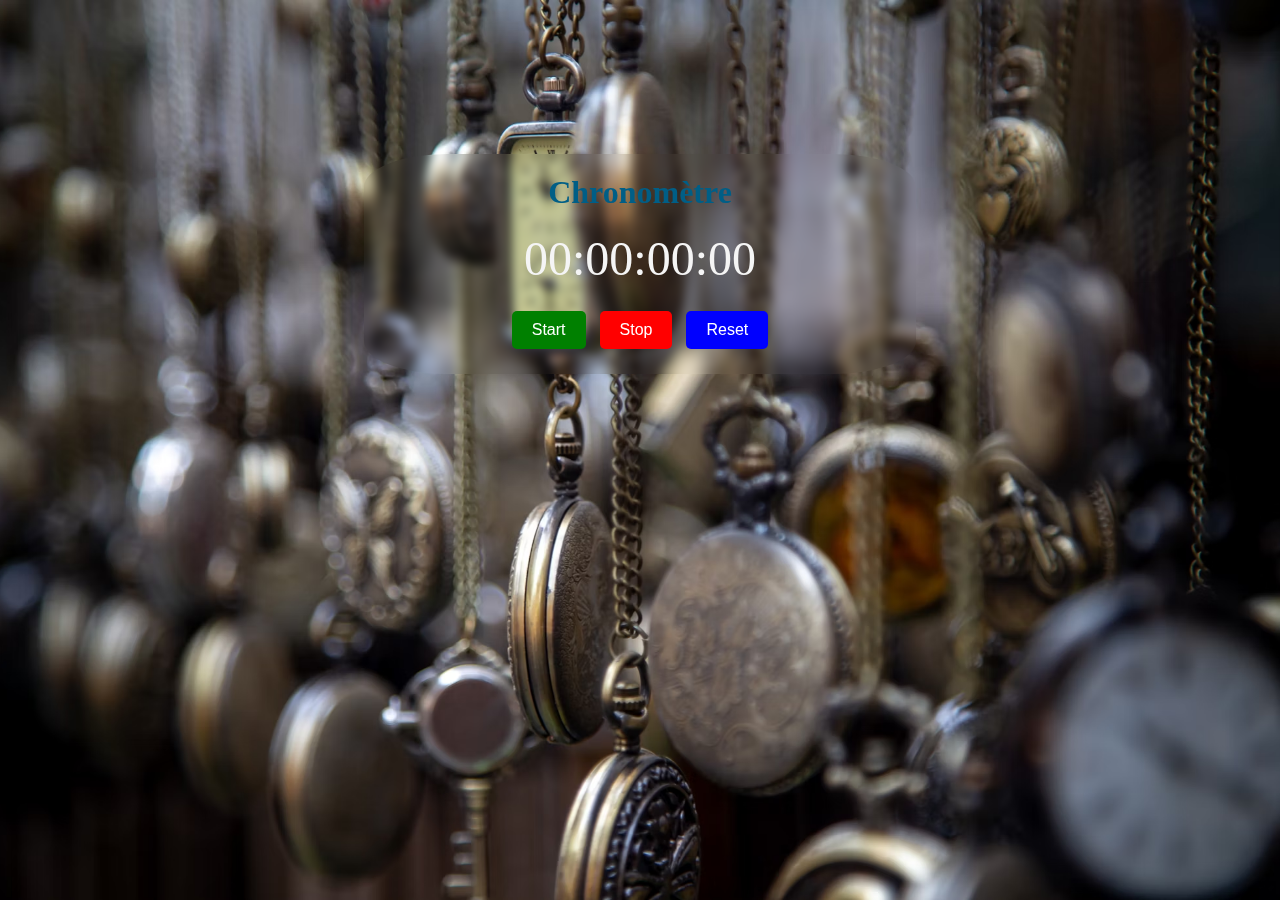
<file: index.html>
<!DOCTYPE html>
<html lang="en">
<head>
    <meta charset="UTF-8">
    <meta name="viewport" content="width=device-width, initial-scale=1.0">
    <title>Chronomètre</title>
    <link rel="stylesheet" href="index.css">
</head>
<body>
    <div class="stopwatch-container">
    <h1>Chronomètre</h1>
        <div class="timer" id="minuteur">00:00:00:00</div>
        <div class="buttons">
            <button id="start" onclick="start()">Start</button>
            <button id="stop"  onclick="stop()">Stop</button>
            <button id="reset" onclick="reset()">Reset</button>
        </div>
    </div>
    <script src="index.js"></script>
</body>
</html>
</file>
<file: index.css>
body {
    background-image: url("https://walididrissi.github.io/Chronometre-avec-JavaScript/photo-1533603905650-c873cb508859.jpg");
    background-position: center;
    background-size: cover;
    background-repeat: no-repeat;
    background-attachment: fixed;
    margin: 0;
    margin-top: 12%;
}

.stopwatch-container {
    text-align: center;
    padding:20px 20px;
    backdrop-filter: blur(5px);
    width: 40%;
    margin-left:auto;
    margin-right:auto;
    border-radius: 15%;
}

h1 {
    margin: 0 0 20px;
    color: #005e86;
}

.timer {
    font-size: 48px;
    margin: 20px 0;
    color: whitesmoke;
}

.buttons button {
    color: white;
    border: none;
    padding: 10px 20px;
    margin: 5px;
    border-radius: 5px;
    cursor: pointer;
    font-size: 16px;
    transition: all 0.3s ease;
}
#start{
    background: green;
}
#stop{
    background: red;
}
#reset{
    background: blue;
}
@media (max-width: 768px) {
.stopwatch-container {
    text-align: center;
    padding:10px 10px;
    width: 50%;
    margin-left:auto;
    margin-right:auto;
    border-radius: 15%;
}
.timer {
    font-size: 30px;
    margin: 20px 0;
    color: whitesmoke;
}
h1 {
    font-size: 25px;
}
}
</file>
